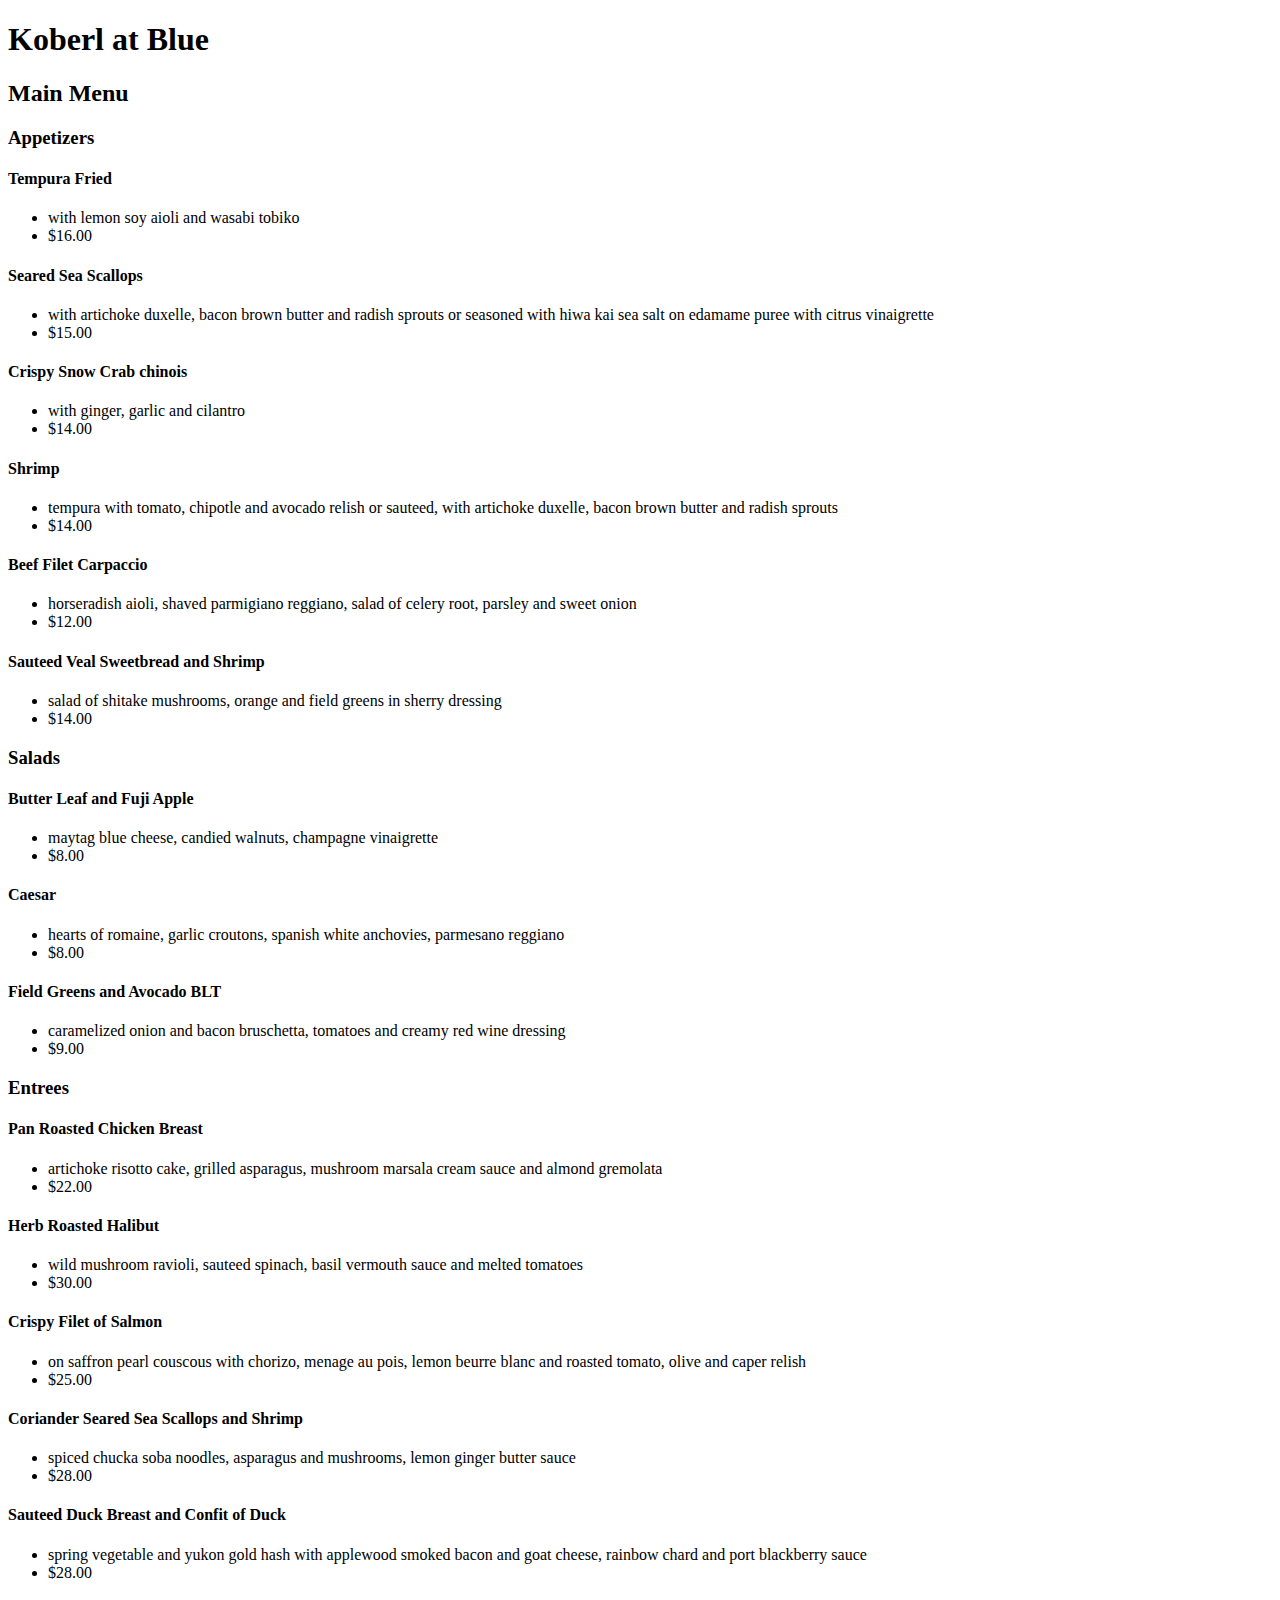
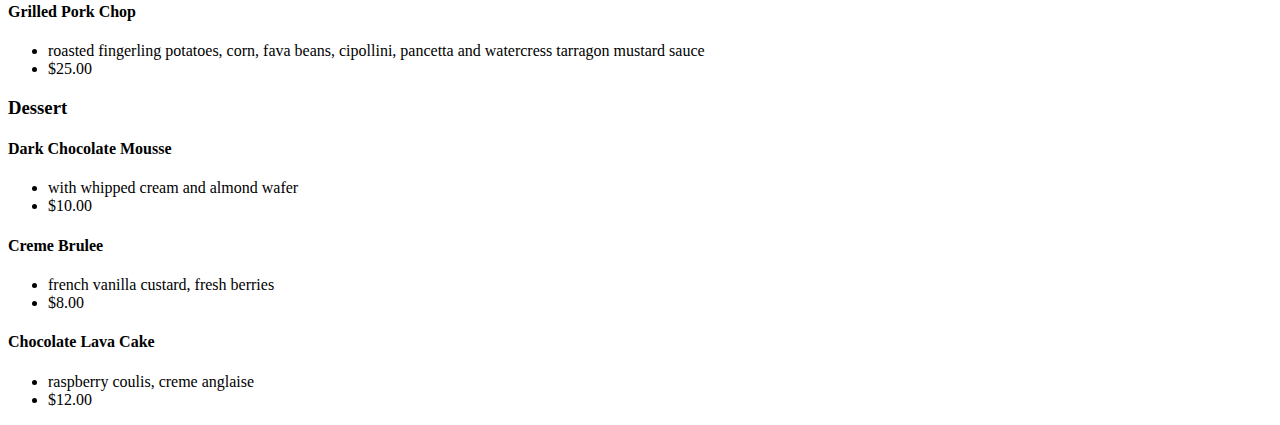
<file: index.html>
<!doctype html>
<html>
<head>

    <title>Restaurant Menu</title>

</head>

<body>
    <h1>Koberl at Blue</h1>

    <h2>Main Menu</h2>

    <h3>Appetizers</h3>

    <h4>Tempura Fried</h4>

    <ul>
        <li>with lemon soy aioli and wasabi tobiko</li>
        <li>$16.00</li>
    </ul>

    <h4>Seared Sea Scallops</h4>

    <ul>
        <li>with artichoke duxelle, bacon brown butter and radish sprouts or seasoned with hiwa kai sea salt on edamame puree with citrus vinaigrette
        </li>
        <li>$15.00</li>
    </ul>

    <h4>Crispy Snow Crab chinois</h4>

    <ul>
        <li>with ginger, garlic and cilantro</li>
        <li>$14.00</li>
    </ul>

    <h4>Shrimp</h4>

    <ul>
        <li>tempura with tomato, chipotle and avocado relish or sauteed, with artichoke duxelle, bacon brown butter and radish sprouts</li>
        <li>$14.00</li>
    </ul>

    <h4>Beef Filet Carpaccio</h4>

    <ul>
        <li>horseradish aioli, shaved parmigiano reggiano, salad of celery root, parsley and sweet onion</li>
        <li>$12.00</li>
    </ul>

    <h4>Sauteed Veal Sweetbread and Shrimp</h4>

    <ul>
        <li>salad of shitake mushrooms, orange and field greens in sherry dressing</li>
        <li>$14.00</li>
    </ul>

    <h3>Salads</h3>

    <h4>Butter Leaf and Fuji Apple</h4>

    <ul>
        <li>maytag blue cheese, candied walnuts, champagne vinaigrette</li>
        <li>$8.00</li>
    </ul>

    <h4>Caesar</h4>

    <ul>
        <li>hearts of romaine, garlic croutons, spanish white anchovies, parmesano reggiano</li>
        <li>$8.00</li>
    </ul>

    <h4>Field Greens and Avocado BLT</h4>

    <ul>
        <li>caramelized onion and bacon bruschetta, tomatoes and creamy red wine dressing</li>
        <li>$9.00</li>
    </ul>

    <h3>Entrees</h3>

    <h4>Pan Roasted Chicken Breast</h4>

    <ul>
        <li>artichoke risotto cake, grilled asparagus, mushroom marsala cream sauce and almond gremolata</li>
        <li>$22.00</li>
    </ul>

    <h4>Herb Roasted Halibut</h4>

    <ul>
        <li>wild mushroom ravioli, sauteed spinach, basil vermouth sauce and melted tomatoes</li>
        <li>$30.00</li>
    </ul>

    <h4>Crispy Filet of Salmon</h4>

    <ul>
        <li>on saffron pearl couscous with chorizo, menage au pois, lemon beurre blanc and roasted tomato, olive and caper relish</li>
        <li>$25.00</li>
    </ul>

    <h4>Coriander Seared Sea Scallops and Shrimp</h4>

    <ul>
        <li>spiced chucka soba noodles, asparagus and mushrooms, lemon ginger butter sauce</li>
        <li>$28.00</li>
    </ul>

    <h4>Sauteed Duck Breast and Confit of Duck</h4>

    <ul>
        <li>spring vegetable and yukon gold hash with applewood smoked bacon and goat cheese, rainbow chard and port blackberry sauce</li>
        <li>$28.00</li>
    </ul>

    <h4>Grilled Pork Chop</h4>

    <ul>
        <li>roasted fingerling potatoes, corn, fava beans, cipollini, pancetta and watercress tarragon mustard sauce</li>
        <li>$25.00</li>
    </ul>

    <h3>Dessert</h3>

    <h4>Dark Chocolate Mousse</h4>

    <ul>
        <li>with whipped cream and almond wafer</li>
        <li>$10.00</li>
    </ul>

    <h4>Creme Brulee</h4>

    <ul>
        <li>french vanilla custard, fresh berries</li>
        <li>$8.00</li>
    </ul>

    <h4>Chocolate Lava Cake</h4>

    <ul>
        <li>raspberry coulis, creme anglaise</li>
        <li>$12.00</li>
    </ul>

</body>
</html>
</file>
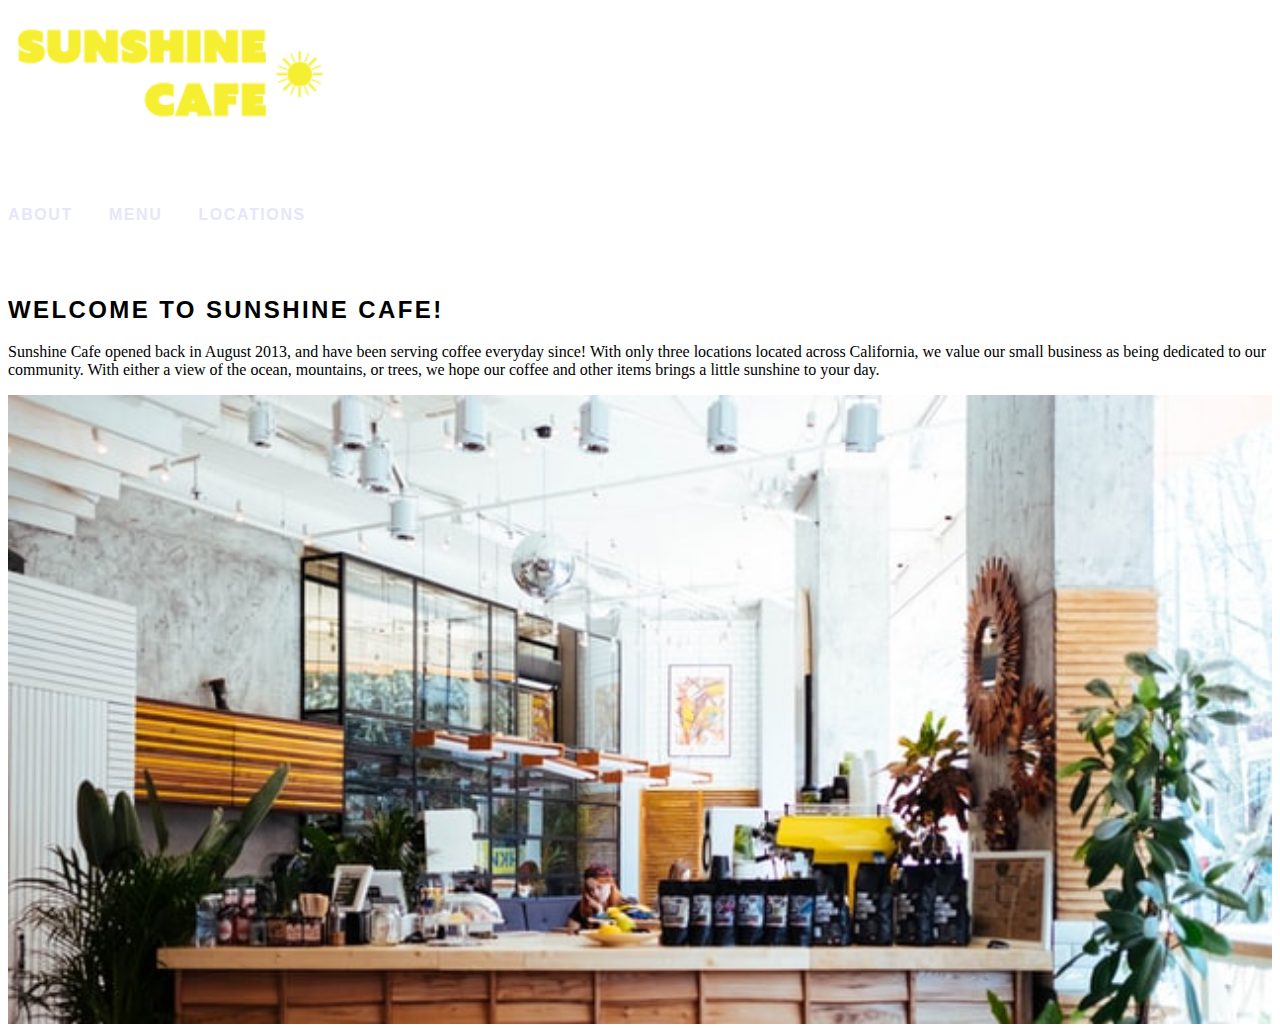
<file: grc338/website-mobile-first/about.html>
<!doctype html>  
    <html>  
        <head>  
            <meta charset="UTF-8">  
            <meta name="viewport" content="width=device-width, initial-scale=1">  
            <link rel="stylesheet" type="text/css" href="style.css">  
            <title>Sunshine Cafe</title>  
        </head>   
        <body> 
            <div class="container">
            <header>
                <h1><a href="index.html"><img src="sunshinecafelogo.png" alt="Sunshine Cafe"></a></h1>
                <nav>
                    <ul>
                        <li><a href="about.html">About</a></li>
                        <li><a href="menu.html">Menu</a></li>
                        <li><a href="locations.html">Locations</a></li>
                    </ul>
                <h2>Welcome to Sunshine Cafe!</h2>
                    <p>Sunshine Cafe opened back in August 2013, and have been serving coffee everyday since! With only three locations located across California, we value our small business as being dedicated to our community. With either a view of the ocean, mountains, or trees, we hope our coffee and other items brings a little sunshine to your day. </p>
                
                  <img src="insidecafe.jpg" alt="Morning rush hour at our Santa Barbara location.">  
                    
                </nav>
            </header>
            </div>
        </body>  
    </html>
</file>
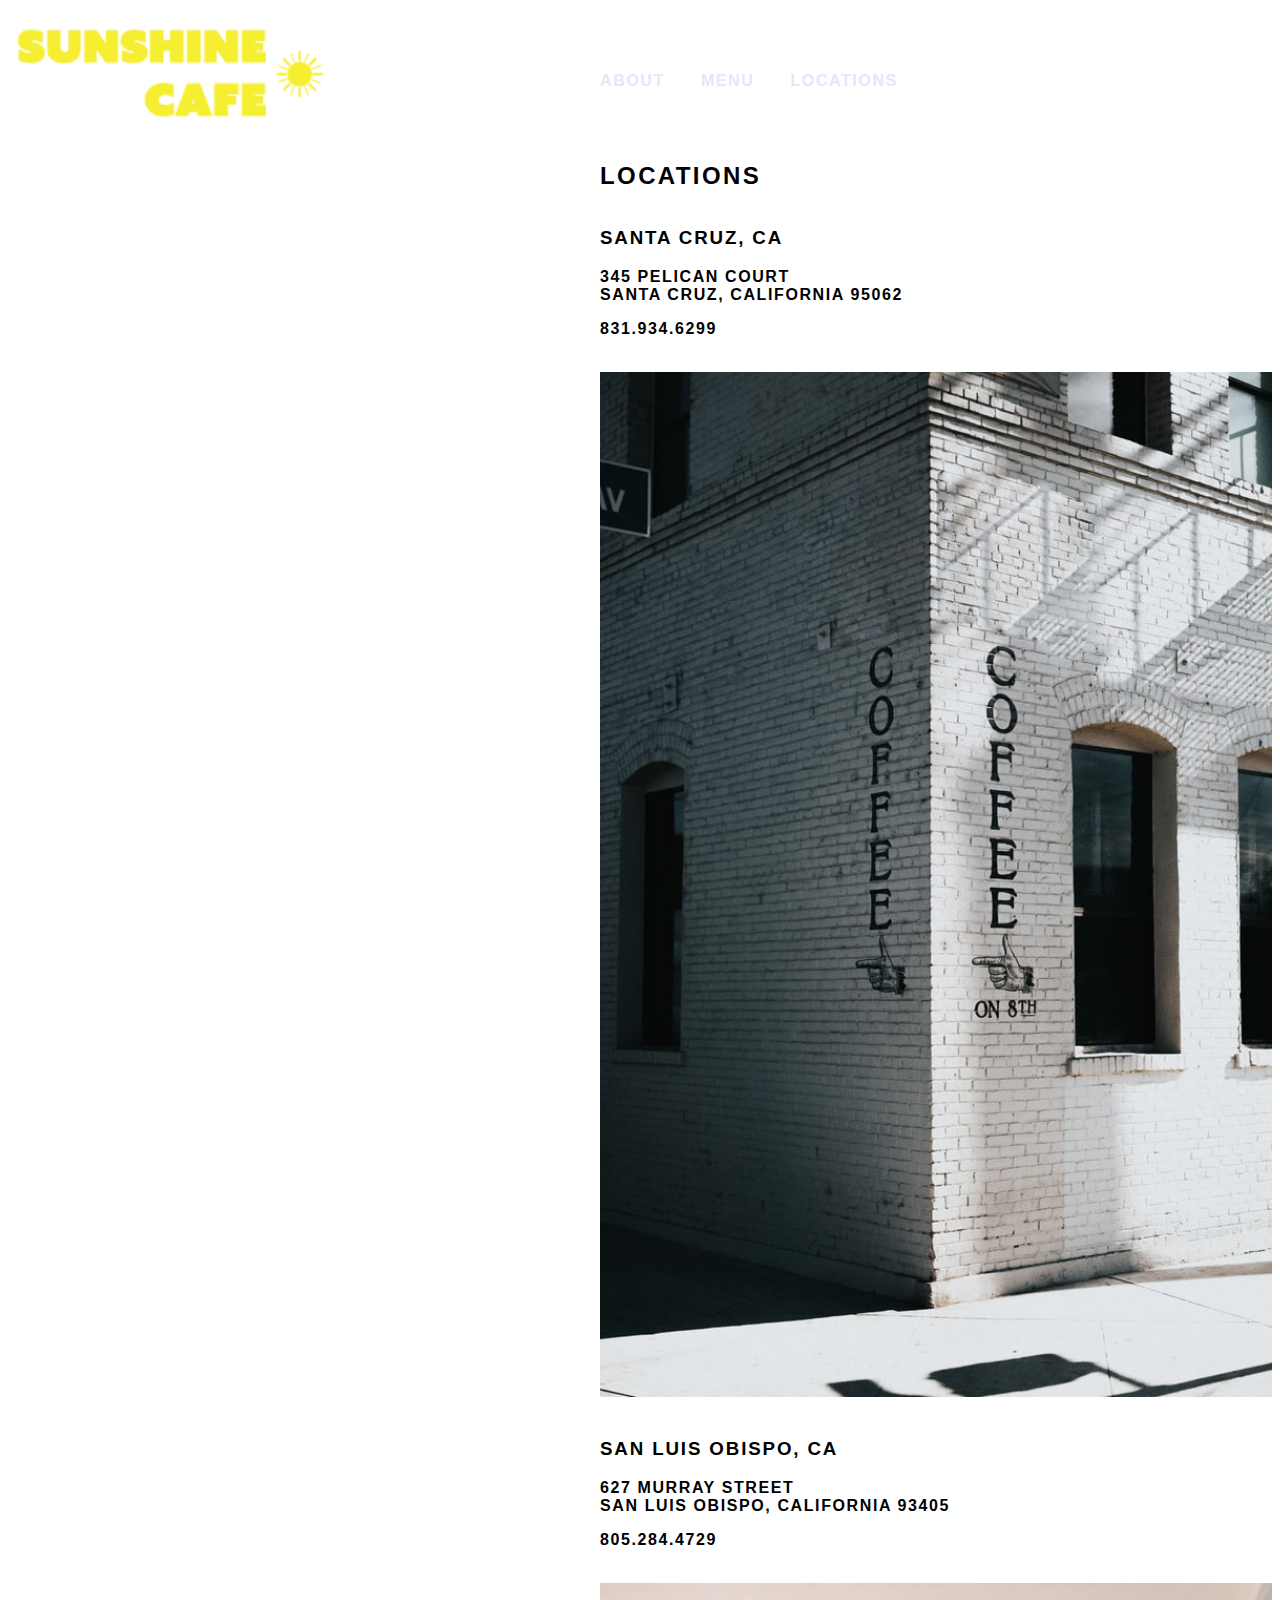
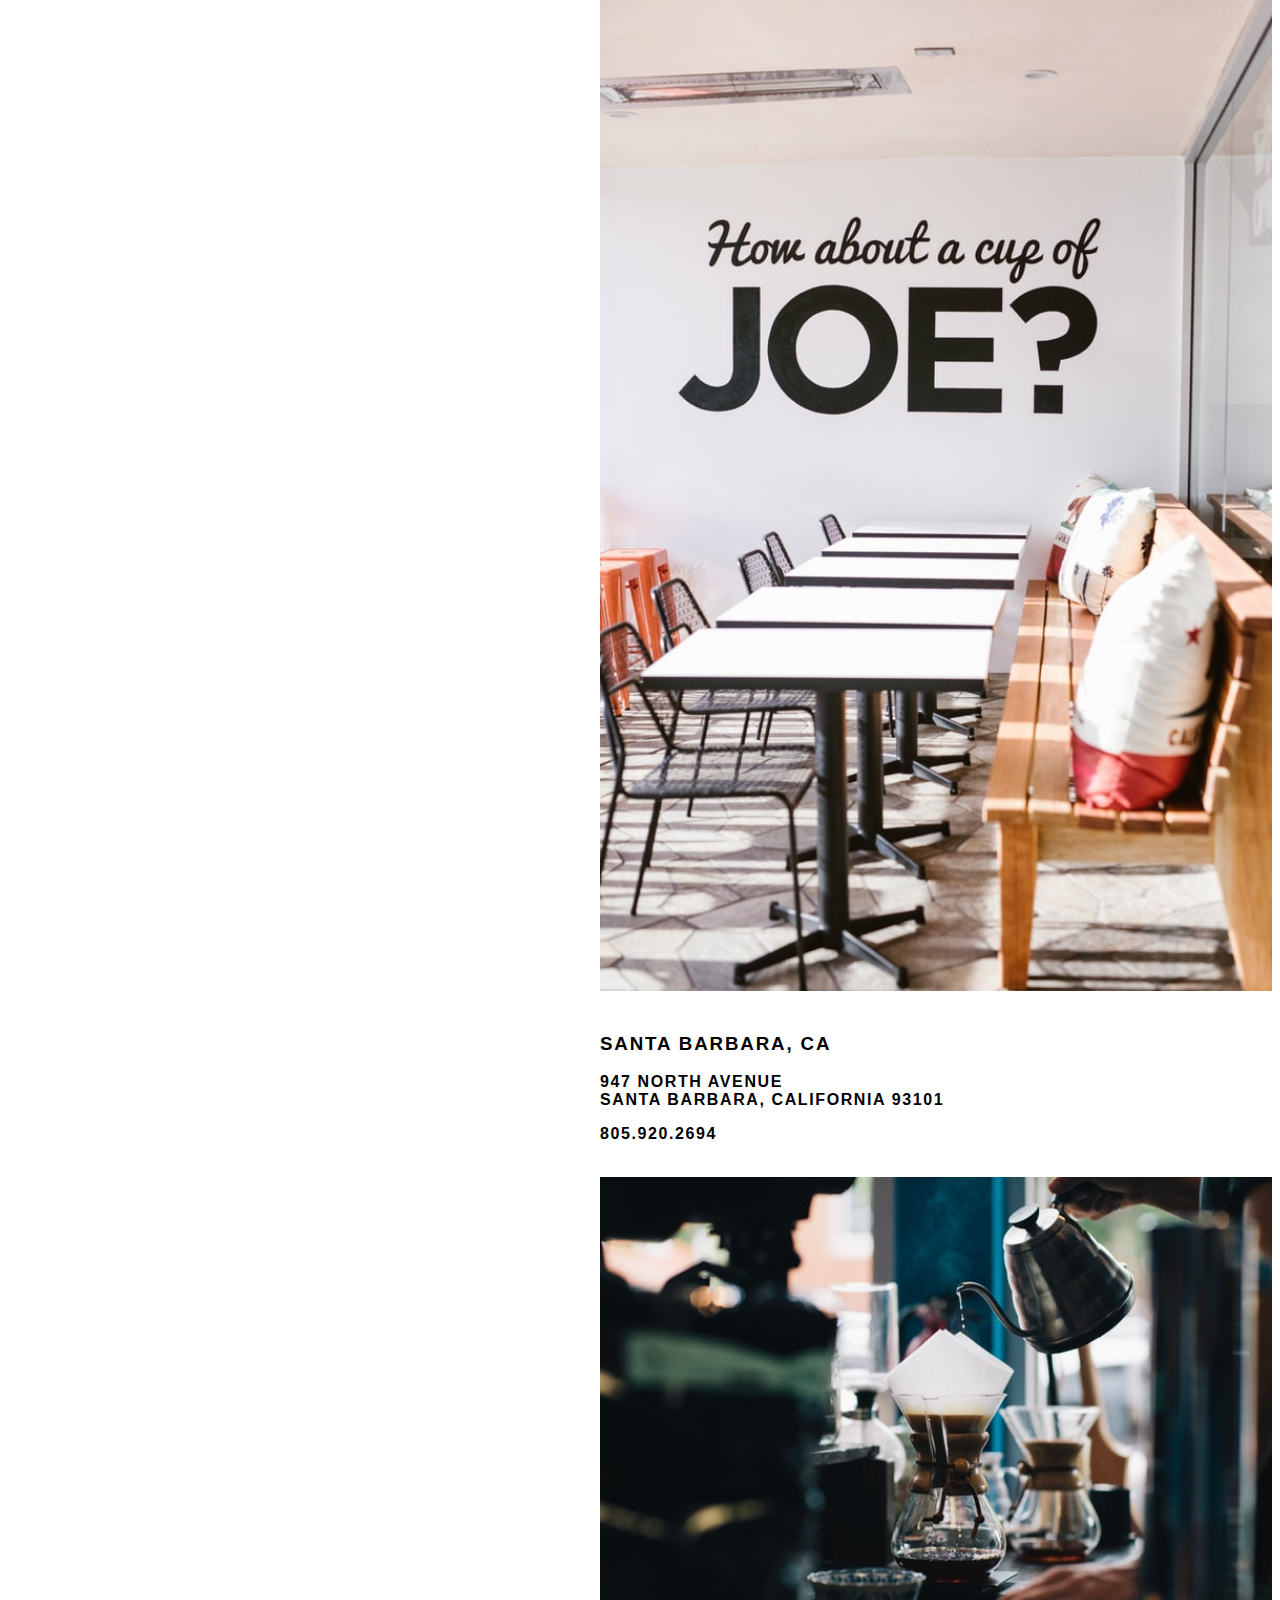
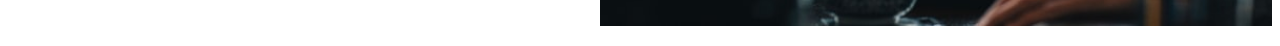
<file: grc338/website-mobile-first/locations.html>
<!doctype html>  
    <html>  
        <head>  
            <meta charset="UTF-8">  
            <meta name="viewport" content="width=device-width, initial-scale=1">  
            <link rel="stylesheet" type="text/css" href="style.css">  
            <title>Sunshine Cafe</title>  
        </head>   
        <body> 
            <div class="container">
            <header>
                <h1><a href="index.html"><img src="sunshinecafelogo.png" alt="Sunshine Cafe"></a></h1>
                <nav>
                    <ul>
                        <li><a href="about.html">About</a></li>
                        <li><a href="menu.html">Menu</a></li>
                        <li><a href="locations.html">Locations</a></li>
                    </ul>
               <h2>Locations</h2> 
                <ul>
                    <li>
                    <h3>Santa Cruz, CA</h3>
                    <p>345 Pelican Court<br>Santa Cruz, California 95062</p> 
                    <p>831.934.6299</p>
                    </li>
                    
                    <img src="santacruz.jpg" alt="Santa Cruz Location.">
                    
                     <li>
                    <h3>San Luis Obispo, CA</h3>
                    <p>627 Murray Street<br>San Luis Obispo, California 93405</p> 
                    <p>805.284.4729</p>
                    </li>
                    
                    <img src="slo.jpg" alt="San Luis Obispo Location.">
                    
                    <li>
                    <h3>Santa Barbara, CA</h3>
                    <p>947 North Avenue<br>Santa Barbara, California 93101</p> 
                    <p>805.920.2694</p>
                    </li>
                
                    
                    <img src="santabarbara.jpg" alt="Santa Barbara Location.">
                    
                    </ul>

                    
                </nav>
            </header>
            </div>
        </body>  
    </html>
</file>
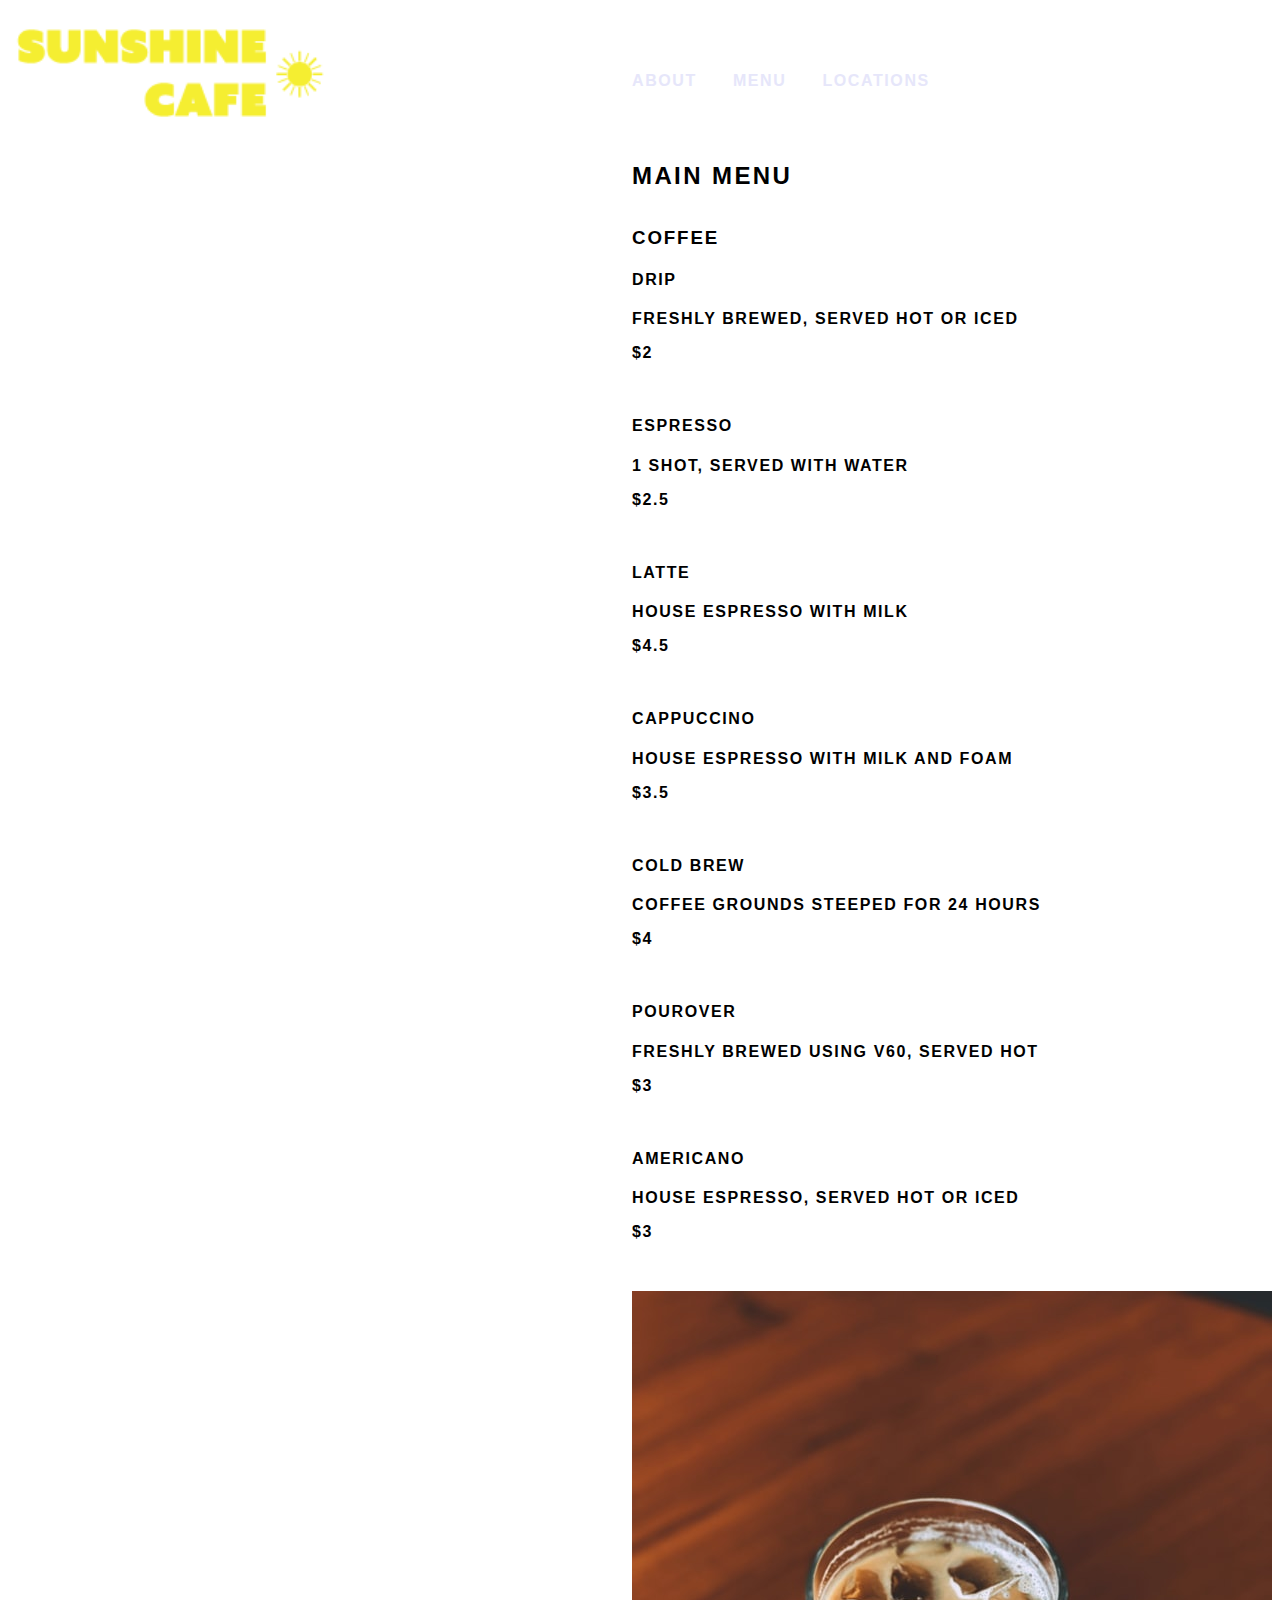
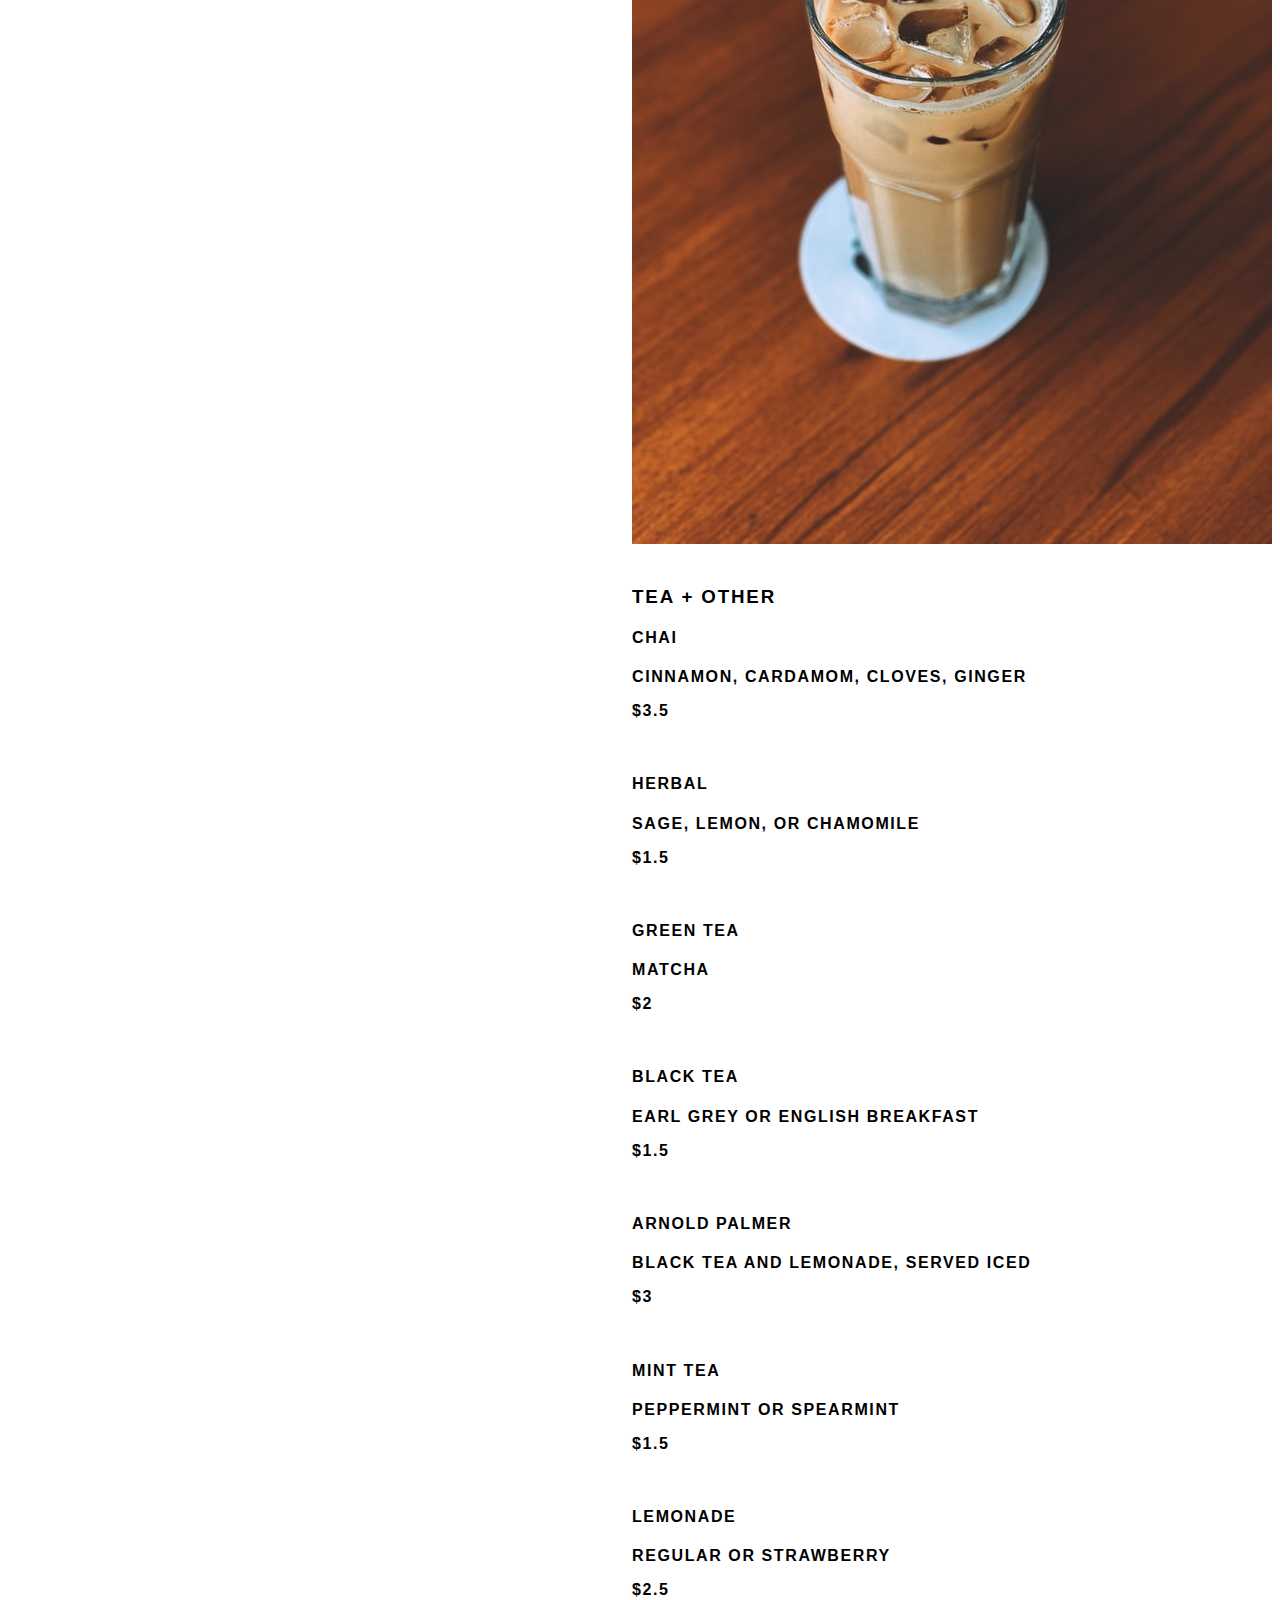
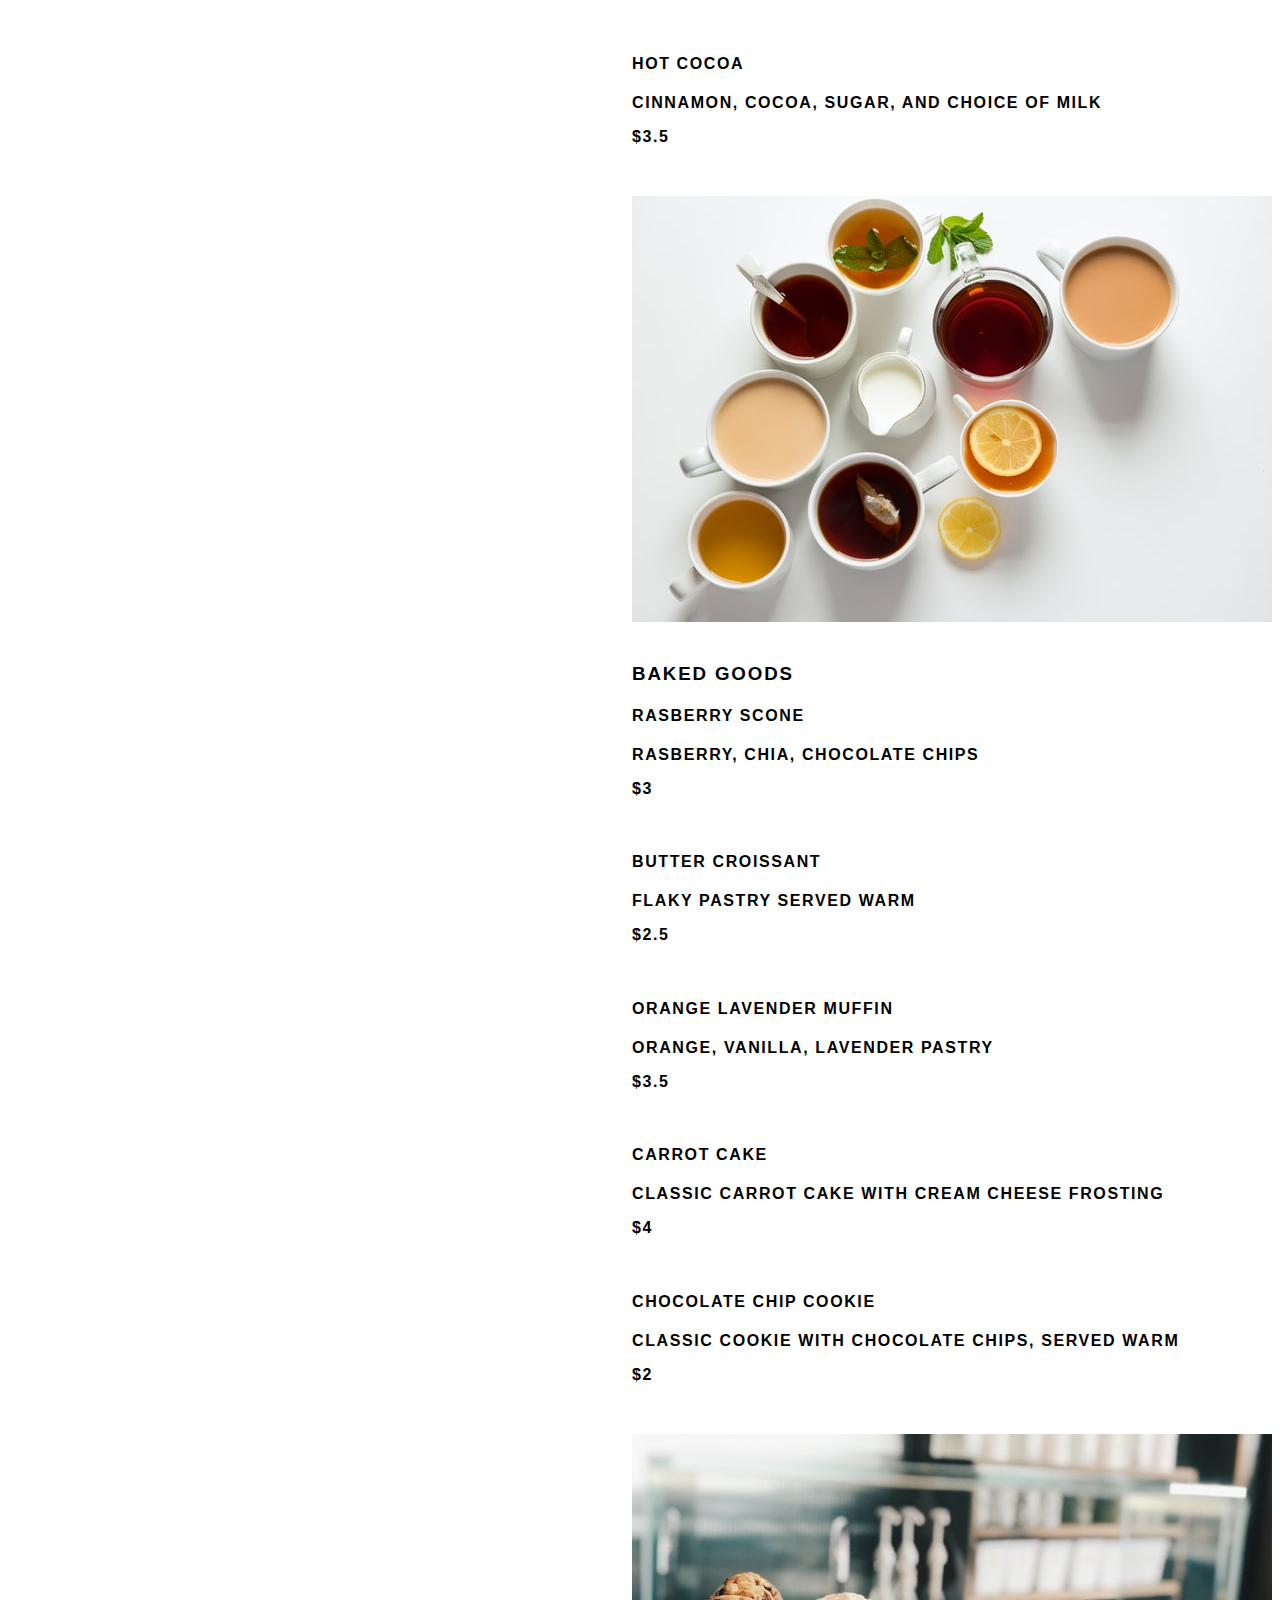
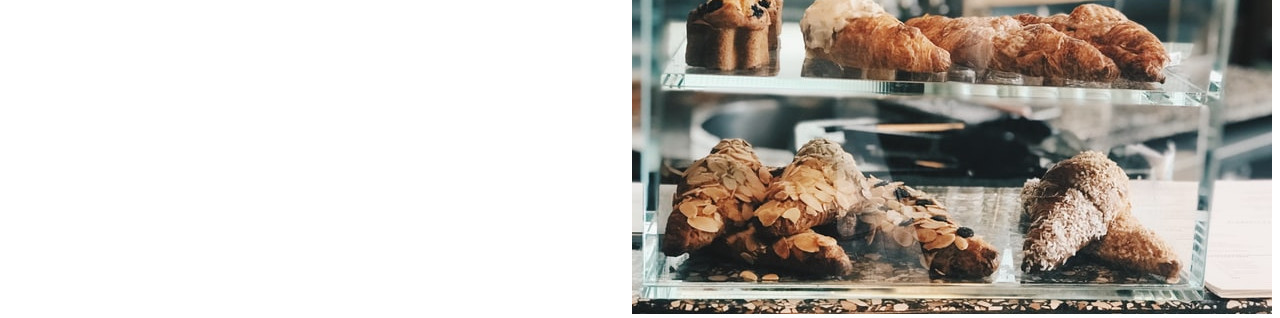
<file: grc338/website-mobile-first/menu.html>
<!doctype html>  
    <html>  
        <head>  
            <meta charset="UTF-8">  
            <meta name="viewport" content="width=device-width, initial-scale=1">  
            <link rel="stylesheet" type="text/css" href="style.css">  
            <title>Sunshine Cafe</title>  
        </head>   
        <body> 
            <div class="container">
            <header>
                <h1><a href="index.html"><img src="sunshinecafelogo.png" alt="Sunshine Cafe"></a></h1>
                <nav>
                    <ul>
                        <li><a href="about.html">About</a></li>
                        <li><a href="menu.html">Menu</a></li>
                        <li><a href="locations.html">Locations</a></li>
                    </ul>
                    
                <h2>Main Menu</h2> 
                    
                    <h3>Coffee</h3>
                    <ul>
                        <li>
                        <h4>Drip</h4>
                        <p>freshly brewed, served hot or iced</p>
                        <p>$2</p>
                        </li>
                        <li>
                        <h4>Espresso</h4>
                        <p>1 shot, served with water</p>
                        <p>$2.5</p>
                        </li>
                        <li>
                        <h4>Latte</h4>
                        <p>house espresso with milk</p>
                        <p>$4.5</p>
                        </li>
                        <li>
                        <h4>Cappuccino</h4>
                        <p>house espresso with milk and foam</p>
                        <p>$3.5</p>
                        </li>
                        <li>
                        <h4>Cold Brew</h4>
                        <p>coffee grounds steeped for 24 hours</p>
                        <p>$4</p>
                        </li>
                        <li>
                        <h4>Pourover</h4>
                        <p>freshly brewed using V60, served hot</p>
                        <p>$3</p>
                        </li>
                        <li>
                        <h4>Americano</h4>
                        <p>house espresso, served hot or iced</p>
                        <p>$3</p>
                        </li>
                    </ul>
                    <img src="latte.jpg" alt="Iced Oatmilk Latte.">
                    
                    <h3>Tea + Other</h3>
                    <ul>
                        <li>
                        <h4>Chai</h4>
                        <p>cinnamon, cardamom, cloves, ginger</p>
                        <p>$3.5</p>
                        </li>
                        <li>
                        <h4>Herbal</h4>
                        <p>sage, lemon, or chamomile</p>
                        <p>$1.5</p>
                        </li>
                        <li>
                        <h4>Green Tea</h4>
                        <p>matcha</p>
                        <p>$2</p>
                        </li>
                        <li>
                        <h4>Black Tea</h4>
                        <p>earl grey or english breakfast</p>
                        <p>$1.5</p>
                        </li>
                        <li>
                        <h4>Arnold Palmer</h4>
                        <p>black tea and lemonade, served iced</p>
                        <p>$3</p>
                        </li>
                        <li>
                        <h4>Mint Tea</h4>
                        <p>peppermint or spearmint</p>
                        <p>$1.5</p>
                        </li>
                        <li>
                        <h4>Lemonade</h4>
                        <p>regular or strawberry</p>
                        <p>$2.5</p>
                        </li>
                        <li>
                        <h4>Hot Cocoa</h4>
                        <p>cinnamon, cocoa, sugar, and choice of milk</p>
                        <p>$3.5</p>
                        </li>
                    </ul>
                    
                    <img src="tea.jpg" alt="Sunshine's wide variety of tea.">
                    
                <h3>Baked Goods</h3>
                    <ul>
                        <li>
                        <h4>Rasberry Scone</h4>
                        <p>rasberry, chia, chocolate chips</p>
                        <p>$3</p>
                        </li>
                        <li>
                        <h4>Butter Croissant</h4>
                        <p>flaky pastry served warm</p>
                        <p>$2.5</p>
                        </li>
                        <li>
                        <h4>Orange Lavender Muffin</h4>
                        <p>orange, vanilla, lavender pastry</p>
                        <p>$3.5</p>
                        </li>
                        <li>
                        <h4>Carrot Cake</h4>
                        <p>classic carrot cake with cream cheese frosting</p>
                        <p>$4</p>
                        </li>
                        <li>
                        <h4>Chocolate Chip Cookie</h4>
                        <p>classic cookie with chocolate chips, served warm</p>
                        <p>$2</p>
                        </li>
                    </ul>
                    
                    <img src="bakery.jpg" alt="Selection of baked goods fresh out of the oven.">
                    
                </nav>
              </header>
            </div>
        </body>  
    </html>
</file>
<file: grc338/website-mobile-first/style.css>
/*CSS document*/

img {
    width: 100%;
}

h1 {
    width: 20em;
    font-size: 1em;
    float: left;
}

nav {
    float: right;
    padding-top: 3em;
}

nav ul {
    padding: 0;
}

nav ul li {
    list-style: none;
    display: inline;
    margin-right: 2em;
    font-family: sans-serif;
    text-transform: uppercase;
    font-weight: bold;
    letter-spacing: 0.1em;
}

nav ul li a {
    text-decoration: none;
    color: lavender;
}

h2 {
    font-family: sans-serif;
    text-transform: uppercase;
    letter-spacing: 0.1em;
    margin-top: 3em
}

h3 {
    font-family: sans-serif;
    text-transform: uppercase;
    letter-spacing: 0.1em;
    margin-top: 2em;
}
</file>
